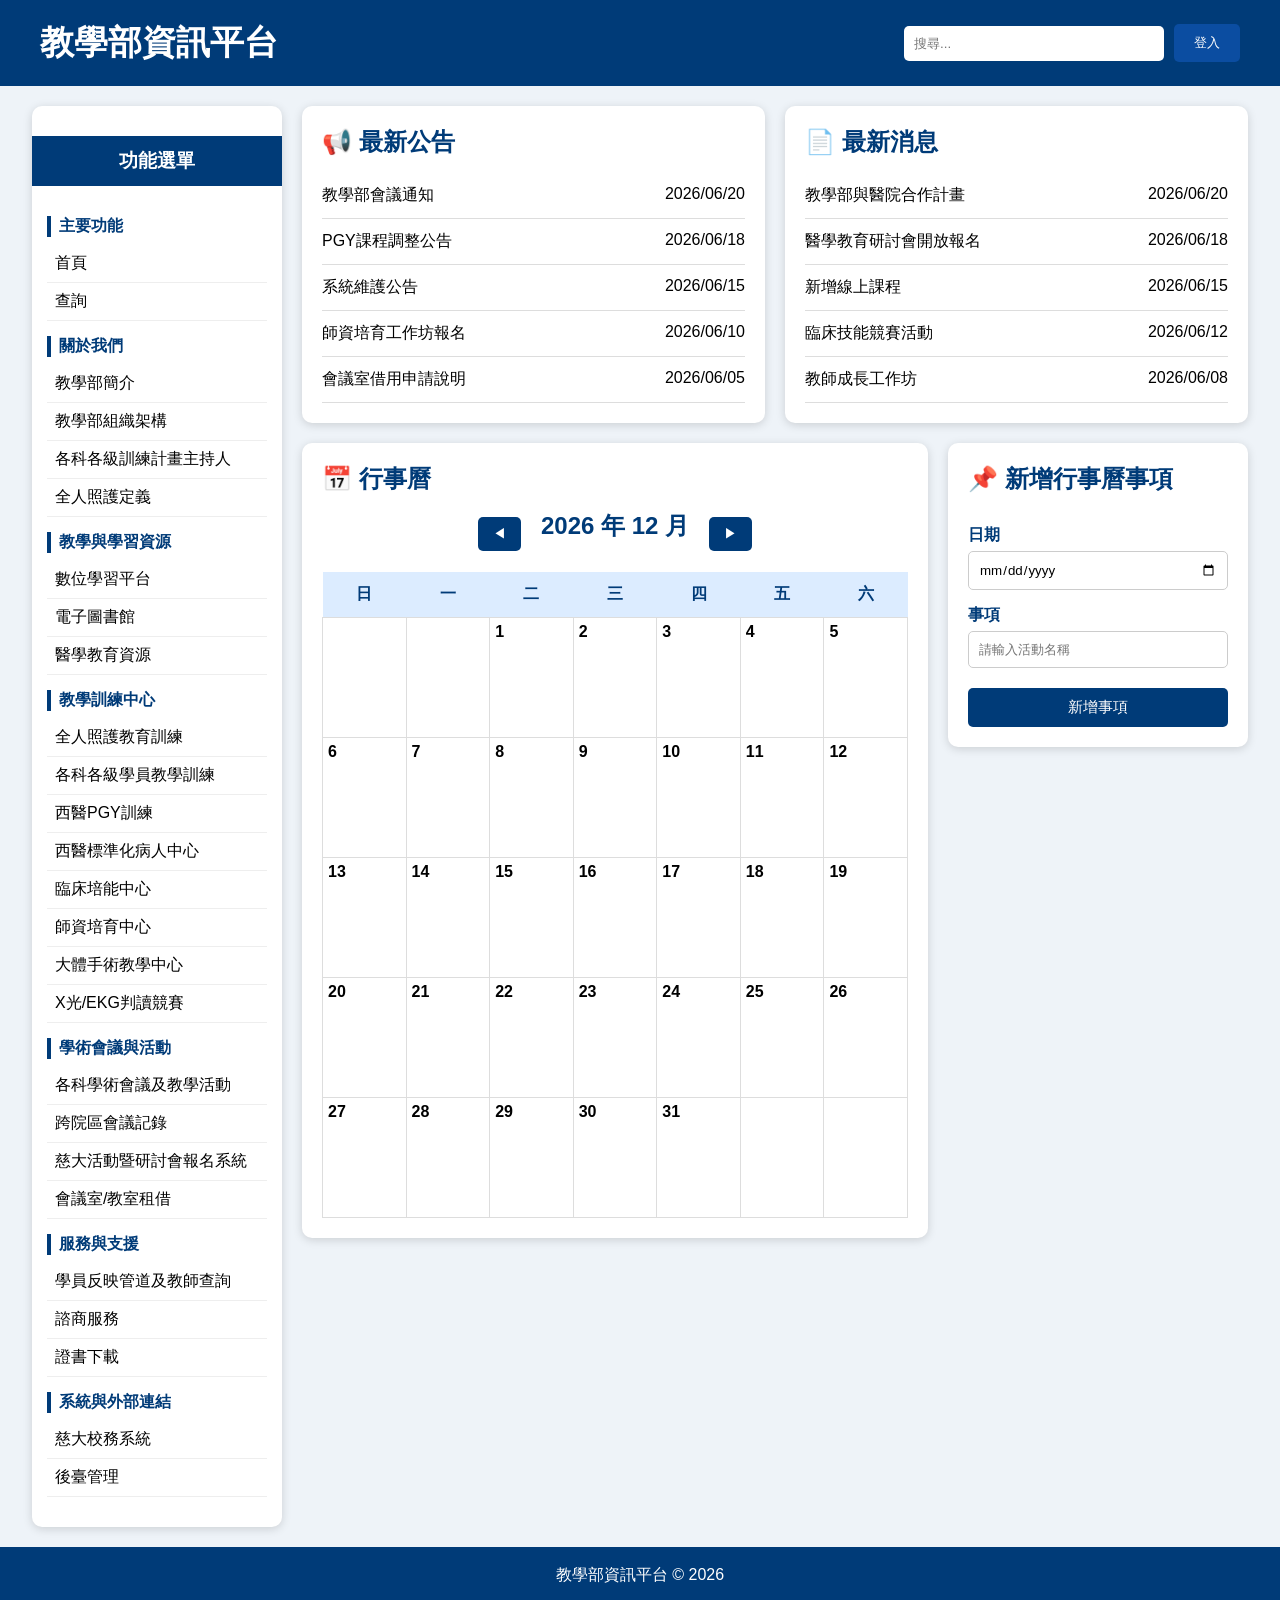
<file: index.html>
<!DOCTYPE html>
<html lang="zh-TW">
<head>
<meta charset="UTF-8">
<meta name="viewport" content="width=device-width, initial-scale=1.0">
<title>教學部資訊平台</title>
<link rel="stylesheet" href="style.css">
</head>

<body>

<header>

<div class="top-bar">

<div class="logo">
<h1>教學部資訊平台</h1>
</div>

<div class="search-area">

<input type="text" placeholder="搜尋...">

<button>登入</button>

</div>

</div>

</header>

<div class="layout">


<aside>

<h3>功能選單</h3>

<div class="menu">

<h4>主要功能</h4>

<ul>
    
    <li onclick="showHome()">
        首頁
    </li>

    <li onclick="showSearch()">
        查詢
    </li>
</ul>


<h4>關於我們</h4>

<ul>
<li onclick="showIntro()">教學部簡介</li>
<li onclick="showOrganization()">教學部組織架構</li>
<li onclick="showTrainingDirector()">各科各級訓練計畫主持人</li>
<li onclick="showWholeCare()">全人照護定義</li>
</ul>


<h4>教學與學習資源</h4>

<ul>
    <li>
        <a href="https://nlms.tzuchi.com.tw/tzuchi/"
           target="_blank"
           rel="noopener noreferrer">
            數位學習平台
        </a>
    </li>

    <li>
        <a href="https://sites.google.com/view/hltzuchilib"
           target="_blank"
           rel="noopener noreferrer">
            電子圖書館
        </a>
    </li>

    <li>醫學教育資源</li>
</ul>


<h4>教學訓練中心</h4>

<ul>
<li>全人照護教育訓練</li>
<li onclick="showTeachingMaterial()">
    各科各級學員教學訓練
</li>
<li>西醫PGY訓練</li>
<li>西醫標準化病人中心</li>
<li>臨床培能中心</li>
<li>師資培育中心</li>
<li>大體手術教學中心</li>
<li>X光/EKG判讀競賽</li>
</ul>


<h4>學術會議與活動</h4>

<ul>
<li>各科學術會議及教學活動</li>
<li>跨院區會議記錄</li>
<li>慈大活動暨研討會報名系統</li>
<li>會議室/教室租借</li>
</ul>


<h4>服務與支援</h4>

<ul>
<li>學員反映管道及教師查詢</li>
<li>諮商服務</li>
<li>證書下載</li>
</ul>


<h4>系統與外部連結</h4>

<ul>
<li>慈大校務系統</li>
<li>後臺管理</li>
</ul>

</div>

</aside>


<main>
<div id="searchContent"
     class="card intro-content"
     style="display:none;">

    <h2>查詢</h2>

    <div class="director-search">

        <div class="search-item">

            <label>查詢方式</label>

            <select id="searchType">
                <option>科別+日期</option>
                <option>科別+時間</option>
                <option>地點+日期</option>
                <option>地點+時間</option>
                <option>科別+地點+日期</option>
                <option>科別+地點+日期+時間</option>
                <option>依科別</option>
                <option>依地點</option>
                <option>依時間</option>
            </select>

        </div>

        <div class="search-item">

            <label>科別</label>

            <select id="department">

                <option value="">請選擇科別</option>
                <option>一般醫學內科</option>
                <option>全院</option>
                <option>內科</option>
                <option>神經科</option>
                <option>外科</option>
                <option>神經外科</option>
                <option>整形外科</option>
                <option>婦產科</option>
                <option>小兒科</option>
                <option>家醫科</option>
                <option>骨科</option>
                <option>復健科</option>
                <option>眼科</option>
                <option>耳鼻喉科</option>
                <option>牙科</option>
                <option>皮膚科</option>
                <option>泌尿科</option>
                <option>放射腫瘤科</option>
                <option>精神醫學部</option>

            </select>

        </div>

        <div class="search-item">

            <label>地點</label>

            <input type="text"
                   id="searchLocation"
                   placeholder="請輸入地點">

        </div>

        <div class="search-item">

            <label>時間</label>

            <input type="text"
                   id="searchTime"
                   placeholder="例如：08:00">

        </div>

        <div class="search-item">

            <label>年度</label>

            <select id="yearSelect"></select>

        </div>

        <div class="search-item">

            <label>月份</label>

            <select id="monthSelect"></select>

        </div>

        <div class="search-item button-area">

            <button type="button"
                    id="directorSearchButton">
                查詢
            </button>

        </div>

    </div>

</div>
    <div id="introContent" class="card intro-content" style="display:none;">

<h2>佛教慈濟醫療財團法人花蓮慈濟醫院教學部簡介</h2>

<p>
    佛教慈濟綜合醫院自開創啟業從事醫療志業服務以來，在證嚴上人的精神感召下，結合眾多的醫護專業人員及志工 ，本著「 尊重生命」的理念，在花東地區落實以病人為中心的急性醫療及社區醫療照顧，使傷患得到適切的照護，成就卓越倍受肯定。並於2002年升格為醫學中心。本著上人教育理想要培養有愛心、肯犧牲奉獻的良醫，花蓮慈濟綜合醫院努力推動臨床醫學教育暨落實臨床教學品質，於2004年7月1日經由院長室指導在醫務部一位助理協助之下草創，並於2005年8月1日在院長室大力支持下遷至大愛六樓正式設立教學部，設立之後除積極推動臨床醫學教育外，亦一直扮演慈濟大學醫學 院的主要實習教學醫院迄今。
</p>

<br>
<p>
教學部目前除督導各科部各級醫師學生學員之教學訓練工作並設置四大中心：師資培育中心、臨床技能中心、標準化病人中心、大體手術教學中心。復成立各種臨床課程教學功能小組，協助臨床醫學教育之規劃與推動，期能在以病人為中心之前提下，建立以學生為中心之優質教學醫學中心，並培養出具有慈濟醫療人文之醫師與醫事人員 。
</p>

<h3> 發展計畫:</h3>
<p>建構多樣化之教學模式與完善之訓練環境</p>
<p>訂定教學與研究之獎勵措施，提升教學與研究品質</p>
<p>培養專業與人文氣息，落實全人照護之醫學教育</p>
<p>加強國際交流與教學研究方面之合作</p>
<p>成為東部地區醫療人員之教育訓練中心</p>

<h3> 中程目標:</h3>
<p>持續為東部醫學中心</p>
<p>推動多元化教學評估方式</p>
<p>成為東部地區醫療專業人員之教育訓練中心</p>
<p>標準化病人跨院區計畫之推動</p>
<p>加強國際交流，提升教學與研究品質</p>

<h3> 長程發展目標:</h3>
<p>建構成為國內全人醫療示範中心</p>
<p>推動執行醫學教育研究計畫</p>
<p>醫學教育的核心課程持續推動</p>
<p>推展標準化病人之教學成為國際典範</p>
<p>推展高階OSCE教育訓練示範中心成為國際典範</p>

<br>
<p>
花蓮慈濟醫院 Buddhist Tzu Chi General Hospital<br>
</p>

</div>

<div id="trainingDirectorContent" class="card intro-content" style="display:none;">

    <h2>各科各級訓練計畫主持人</h2>

   

<h3>114學年各科各級訓練計畫主持人名單</h3>

<div class="pdf-viewer">
    <embed
        src="pdf/114學年各科各級訓練計畫主持人名單(1140716公告).pdf"
        type="application/pdf"
        width="100%"
        height="900px">
</div>

</div>

<div id="wholeCareContent" class="card intro-content" style="display:none;">

<h2>全人照護定義</h2>


<h3>
全人照護相關資料
</h3>
<div class="pdf-viewer">
    <embed
        src="pdf/全人照護定義.pdf"
        type="application/pdf"
        width="100%"
        height="900px">
</div>

</div>

<div id="organizationContent" class="card intro-content" style="display:none;">

<h2>教學部組織架構</h2>

<hr>


<hr>

<table class="organization-table">

<thead>
<tr>
    <th>職稱</th>
    <th>姓名</th>
    <th>聯絡方式</th>
</tr>
</thead>


<tbody>

<tr>
    <td>副院長</td>
    <td>陳宗鷹</td>
    <td>
        與我連絡：
        <a href="mailto:chen7110@tzuchi.com.tw">
        chen7110@tzuchi.com.tw
        </a>
    </td>
</tr>


<tr>
    <td>部主任</td>
    <td>朱紹盈</td>
    <td>
        -
    </td>
</tr>


<tr>
    <td>行政主任</td>
    <td>林雅萍</td>
    <td>
        分機：13646<br>
        與我連絡：
        <a href="mailto:yungping_lin@tzuchi.com.tw">
        yungping_lin@tzuchi.com.tw
        </a>
    </td>
</tr>


<tr>
    <td>組長</td>
    <td>王苓雅</td>
    <td>
        分機：13645<br>
        與我連絡：
        <a href="mailto:ya_wang407@tzuchi.com.tw">
        ya_wang407@tzuchi.com.tw
        </a>
    </td>
</tr>


</tbody>

</table>

<br>


<table class="organization-table">

<thead>
<tr>
    <th>姓名</th>
    <th>聯絡方式</th>
    <th>姓名</th>
    <th>聯絡方式</th>
</tr>
</thead>


<tbody>


<tr>
    <td>蔡宜蓉<br>（分機：13645）</td>
    <td>
        與我連絡：
        <a href="mailto:rong070616@tzuchi.com.tw">
        rong070616@tzuchi.com.tw
        </a>
    </td>

    <td>李旨雲<br>（分機：13644）</td>
    <td>
        與我連絡：
        <a href="mailto:chihyun@tzuchi.com.tw">
        chihyun@tzuchi.com.tw
        </a>
    </td>
</tr>


<tr>
    <td>陳惠珍<br>（分機：13667）</td>
    <td>
        與我連絡：
        <a href="mailto:hueizhen@tzuchi.com.tw">
        hueizhen@tzuchi.com.tw
        </a>
    </td>

    <td>謝惠婷<br>（分機：13666）</td>
    <td>
        與我連絡：
        <a href="mailto:ava_ht@tzuchi.com.tw">
        ava_ht@tzuchi.com.tw
        </a>
    </td>
</tr>


<tr>
    <td>謝淳宇<br>（分機：13639）</td>
    <td>
        與我連絡：
        <a href="mailto:chunyu060@tzuchi.com.tw">
        chunyu060@tzuchi.com.tw
        </a>
    </td>

    <td>葉嘉鳳<br>（分機：13629）</td>
    <td>
        與我連絡：
        <a href="mailto:gigi007@tzuchi.com.tw">
        gigi007@tzuchi.com.tw
        </a>
    </td>
</tr>


<tr>
    <td>黃以婕<br>（分機：13643）</td>
    <td>
        與我連絡：
        @tzuchi.com.tw
    </td>

    <td>黃欣雅<br>（分機：13626）</td>
    <td>
        與我連絡：
        <a href="mailto:hsinya@tzuchi.com.tw">
        hsinya@tzuchi.com.tw
        </a>
    </td>
</tr>


<tr>
    <td>施郁絜<br>（分機：13690）</td>
    <td>
        與我連絡：
        <a href="mailto:mignon83@tzuchi.com.tw">
        mignon83@tzuchi.com.tw
        </a>
    </td>

    <td>陳王軒<br>（分機：13628）</td>
    <td>
        與我連絡：
        <a href="mailto:satc830227@tzuchi.com.tw">
        satc830227@tzuchi.com.tw
        </a>
    </td>
</tr>


<tr>
    <td>陳俐羽<br>（分機：12121）</td>
    <td>
        與我連絡：
        <a href="mailto:rani37jason@tzuchi.com.tw">
        rani37jason@tzuchi.com.tw
        </a>
    </td>

    <td>林瑀慈<br>（分機：12122）</td>
    <td>
        與我連絡：
        <a href="mailto:s10343010@tzuchi.com.tw">
        s10343010@tzuchi.com.tw
        </a>
    </td>
</tr>


</tbody>

</table>


<table class="work-table">


<tr>
<th>姓名</th>
<th>負責業務</th>
<th>分機</th>
</tr>


<tr>
<td>林雅萍</td>

<td>
一、協調督導五大中心業務進度<br>
二、督導大體手術教學中心業務<br>
三、督導慈大實習醫學生(含後中醫)相關業務
</td>

<td>13646</td>
</tr>



<tr>
<td>王苓雅</td>

<td>
一、督導師資培育中心業務<br>
二、綜理師資培育(含一般醫學師資訓練)業務<br>
三、全人照護(醫療)<br>
四、整合實習醫學生、PGY、住院醫師、醫事人員教學業務<br>
五、行政業務(ISO、專案、工作計畫進度)<br>
六、醫學教育委員會
</td>

<td>13645</td>
</tr>



<tr>
<td>李旨雲</td>

<td>
一、辦理實習醫學生巧手盃競賽<br>
二、擬真訓練課程<br>
三、模型教具管理<br>
四、辦理急救訓練課程
</td>

<td>13644</td>
</tr>



<tr>
<td>葉嘉鳳</td>

<td>
一、慈大實習醫學生(含後中醫)相關業務<br>
二、大體模擬手術中心相關業務<br>
三、超音波工作坊(1次/年)
</td>

<td>13629</td>
</tr>



<tr>
<td>蔡宜蓉</td>

<td>
一、一般醫學師資訓練(40+7)<br>
二、醫學教育研究行政業務推動<br>
三、客座教授<br>
四、教職申請<br>
五、高教深耕計畫<br>
六、東區醫療網計畫教育訓練
</td>

<td>13645</td>
</tr>



<tr>
<td>陳惠珍</td>

<td>
一、臨床醫事人員培訓<br>
二、全人醫療<br>
三、跨領域團隊合作訓練<br>
四、醫事教育委員會
</td>

<td>13667</td>
</tr>



<tr>
<td>謝惠婷</td>

<td>
一、綜理標準化病人中心業務<br>
二、綜理(每週四)全院性學術演講安排/學分申請<br>
三、東區醫療網計畫教育訓練
</td>

<td>13666</td>
</tr>



<tr>
<td>黃以婕</td>

<td>
一、辦理院外實習醫學生各項業務<br>
二、住院醫師業務<br>
三、綜理教學門診相關業務<br>
四、綜理住診教學相關業務<br>
五、諮商輔導行政處理<br>
六、教學部部務會議
</td>

<td>13643</td>
</tr>



<tr>
<td>黃欣雅</td>

<td>
一、畢業後一般醫學訓練計畫(PGY)專任助理
</td>

<td>13626</td>
</tr>



<tr>
<td>謝淳宇</td>

<td>
一、OSCE訓練與OSCE國考相關業務<br>
二、特殊教室管理<br>
三、全院臨床技能課程安排<br>
四、學習成效：80項技能→課程地圖
</td>

<td>13639</td>
</tr>



<tr>
<td>施郁絜</td>

<td>
一、本院各類學術活動、研究成果、學術論文海報、教學相關海報製作之設計、美工製作及輸出事項<br>
二、辦理全院數位學習(e-Learning)業務
</td>

<td>13690</td>
</tr>



<tr>
<td>陳王軒</td>

<td>
一、督導臨床技能中心業務<br>
二、督導教材室業務<br>
三、綜理全院數位學習(e-Learning)業務<br>
四、教學部相關教學網站製作及後端維護作業<br>
五、教學部一般教室管理<br>
六、教學部設備管理<br>
七、創新教學業務開發<br>
八、虛擬病人教案開發<br>
九、E-Portfolio資訊窗口
</td>

<td>13628</td>
</tr>



<tr>
<td>陳俐羽</td>

<td>
一、綜理圖書館業務(含圖書管理委員會)<br>
二、電子資源/參考諮詢<br>
三、實證醫學業務<br>
四、科基金管理(財務)
</td>

<td>12121</td>
</tr>



<tr>
<td>林瑀慈</td>

<td>
一、綜理圖書館業務(含圖書管理委員會)<br>
二、實證醫學業務<br>
三、流通業務
</td>

<td>12122</td>
</tr>


</table>

</div>

<div id="teachingMaterialContent"
     class="card intro-content"
     style="display:none;">

    <h2>全院性臨床教學教材</h2>

    <p>
        📄
        <a href="https://教材網址"
           target="_blank">
            全院性臨床教學教材
        </a>
    </p>

    <table class="teaching-table">

        <thead>
            <tr>
                <th>系別</th>
                <th>部科別</th>
                <th>科名</th>
            </tr>
        </thead>

        <tbody>


        <tr>

            <td rowspan="2">內科系</td>

            <td>
            <a href="#" onclick="showInternalMedicine();return false;">
            內科部
            </a>
            </td>

            <td>

                <a href="#">一般醫學內科</a>、
                <a href="#">心臟內科</a>、
                <a href="#">血液腫瘤科</a>、
                <a href="#">風濕免疫科</a>、
                <a href="#">胸腔內科</a>、
                <a href="#">腎臟內科</a>、
                <a href="#">感染科</a>、
                <a href="#">腸胃內科</a>、
                <a href="#">新陳代謝及內分泌科</a>、
                <a href="#">重症加護內科</a>

            </td>

        </tr>

        <tr>

            
            <td>
                內科系其他科
            </td>

            <td>

                <a href="#">小兒部</a>、
                <a href="#">家庭醫學科</a>、
                <a href="#">精神醫學部</a>、
                <a href="#">神經內科部</a>、
                <a href="#">老年醫學科</a>

            </td>

        </tr>


        <tr>

            <td rowspan="2">外科系</td>

            <td>
                <a href="#">外科部</a>
            </td>

            <td>

                <a href="#">一般暨消化系外科</a>、
                <a href="#">重症加護外科</a>、
                <a href="#">整形暨重建外科</a>、
                <a href="#">心臟胸腔外科</a>

            </td>

        </tr>

        <tr>

            <td>
                外科系其他科
            </td>

            <td>

                <a href="#">神經外科部</a>、
                <a href="#">婦產部</a>、
                <a href="#">骨科部</a>、
                <a href="#">泌尿部</a>、
                <a href="#">眼科</a>、
                <a href="#">耳鼻喉科</a>、
                <a href="#">麻醉部</a>

            </td>

        </tr>


        <tr>

            <td>其他科系</td>

            <td colspan="2">

                <a href="#">皮膚科</a>、
                <a href="#">復健醫學部</a>、
                <a href="#">急診部</a>、
                <a href="#">影像醫學部</a>、
                <a href="#">放射腫瘤部</a>、
                <a href="#">核子醫學科</a>、
                <a href="#">牙科部</a>、
                <a href="#">中醫部</a>、
                <a href="#">臨床病理科</a>、
                <a href="#">重症醫學部</a>、
                <a href="#">職業醫學科</a>、
                <a href="#">解剖病理部</a>

            </td>

        </tr>

        </tbody>

    </table>

    <br>
<p>
花蓮慈濟醫院 Buddhist Tzu Chi General Hospital<br>
</p>

</div>
<div id="internalMedicineContent"
     class="card intro-content"
     style="display:none;">

    <h2>
        
        <a href="#" onclick="showTeachingMaterial();return false;">
            系部科別
        </a>
        >> 內科部
    </h2>


   <h3>內科部實習醫學生臨床教學訓練計畫-Clerk</h3>

<p>
【
<a href="#" onclick="showUGY();return false;">
請參閱 內科部教學訓練計畫-UGY
</a>
】
</p>

<p>
【
<a href="#" onclick="showUGY6();return false;">
請參閱 內科部教學訓練計畫-UGY(六年制)
</a>
】
</p>

<br>

<h3>內科部實習醫學生臨床教學訓練計畫-後中</h3>

<p>
【
<a href="#" onclick="showPostBac();return false;">
請參閱 內科部實習醫學生臨床教學訓練計畫-後中醫
</a>
】
</p>

<br>

<p>
<a href="#" onclick="showResident();return false;">
內科專科醫師訓練計畫書
</a>
</p>

    <p>
    <a href="pdf/內科部臨床技能教學手冊.doc" download>
        內科部臨床技能教學手冊
    </a>
    →
    <a href="#">
        線上學習專區
    </a>
</p>

    <p>
        <a href="pdf/內科常見的各種症狀及徵候解釋.doc" download>內科常見的各種症狀及徵候解釋</a>
    </p>

    <p>
        <a href="pdf/理學檢查評分表.doc" download>理學檢查評分表</a>
    </p>

    <p>
        <a href="pdf/Resident 報告 Grand Round 注意事項.doc" download>Resident 報告 Grand Round 注意事項</a>
    </p>

    <p>
        <a href="#">內科部臨床業務公告事項</a>
    </p>

    <br><br>

    花蓮慈濟醫院 Buddhist Tzu Chi General Hospital

</div>

<div id="UGYContent"
     class="card intro-content"
     style="display:none;">

    <h2>內科部教學訓練計畫-UGY</h2>

    <div class="pdf-viewer">

        <embed
            src="pdf/內科部實習醫學生臨床教學訓練計畫-Clerk.pdf"
            type="application/pdf"
            width="100%"
            height="900px">

    </div>

</div>


<div id="UGY6Content"
     class="card intro-content"
     style="display:none;">

    <h2>內科部教學訓練計畫-UGY(六年制)</h2>

    <div class="pdf-viewer">

        <embed
            src="pdf/內科部實習醫學生臨床教學訓練計畫-Clerk2.pdf"
            type="application/pdf"
            width="100%"
            height="900px">

    </div>

</div>

<div id="PostBacContent"
     class="card intro-content"
     style="display:none;">

    <h2>內科部實習醫學生臨床教學訓練計畫-後中醫</h2>

    <div class="pdf-viewer">

        <embed
            src="pdf/內科部實習醫學生臨床教學訓練計畫【後中】.pdf"
            type="application/pdf"
            width="100%"
            height="900px">

    </div>

</div>

<div id="ResidentContent"
     class="card intro-content"
     style="display:none;">

    <h2>內科專科醫師訓練計畫書</h2>

    <div class="pdf-viewer">

        <embed
            src="pdf/內科專科醫師訓練計畫書14.pdf"
            type="application/pdf"
            width="100%"
            height="900px">

    </div>

</div>

<div class="news">

<section class="card notice">

<h2>📢 最新公告</h2>

<ul>

<li><span>教學部會議通知</span><span>2026/06/20</span></li>

<li><span>PGY課程調整公告</span><span>2026/06/18</span></li>

<li><span>系統維護公告</span><span>2026/06/15</span></li>

<li><span>師資培育工作坊報名</span><span>2026/06/10</span></li>

<li><span>會議室借用申請說明</span><span>2026/06/05</span></li>

</ul>

</section>

<section class="card notice">

<h2>📄 最新消息</h2>

<ul>

<li><span>教學部與醫院合作計畫</span><span>2026/06/20</span></li>

<li><span>醫學教育研討會開放報名</span><span>2026/06/18</span></li>

<li><span>新增線上課程</span><span>2026/06/15</span></li>

<li><span>臨床技能競賽活動</span><span>2026/06/12</span></li>

<li><span>教師成長工作坊</span><span>2026/06/08</span></li>

</ul>

</section>

</div>

<div class="calendar-layout">

    <!-- 左 -->
    <div class="calendar-area">

        <section class="card">

            <h2>📅 行事曆</h2>

            <div class="calendar-header">
                <button id="prevMonth">◀</button>

                <h2 id="monthTitle"></h2>

                <button id="nextMonth">▶</button>
            </div>

            <table id="calendar">

                <thead>

                    <tr>
                        <th>日</th>
                        <th>一</th>
                        <th>二</th>
                        <th>三</th>
                        <th>四</th>
                        <th>五</th>
                        <th>六</th>
                    </tr>

                </thead>

                <tbody>

                </tbody>

            </table>

        </section>

    </div>

    <!-- 右 -->

    <div class="form-area">

        <section class="card">

            <h2>📌 新增行事曆事項</h2>

            <div class="event-form">

                <label>日期</label>

                <input type="date" id="eventDate">

                <label>事項</label>

                <input
                    type="text"
                    id="eventText"
                    placeholder="請輸入活動名稱">

                <button id="addEvent">
                    新增事項
                </button>

            </div>

        </section>

    </div>

</div>

</main>

</div>

<footer>

教學部資訊平台 © 2026

</footer>

<script src="script.js"></script>
</body>
</html>
</file>
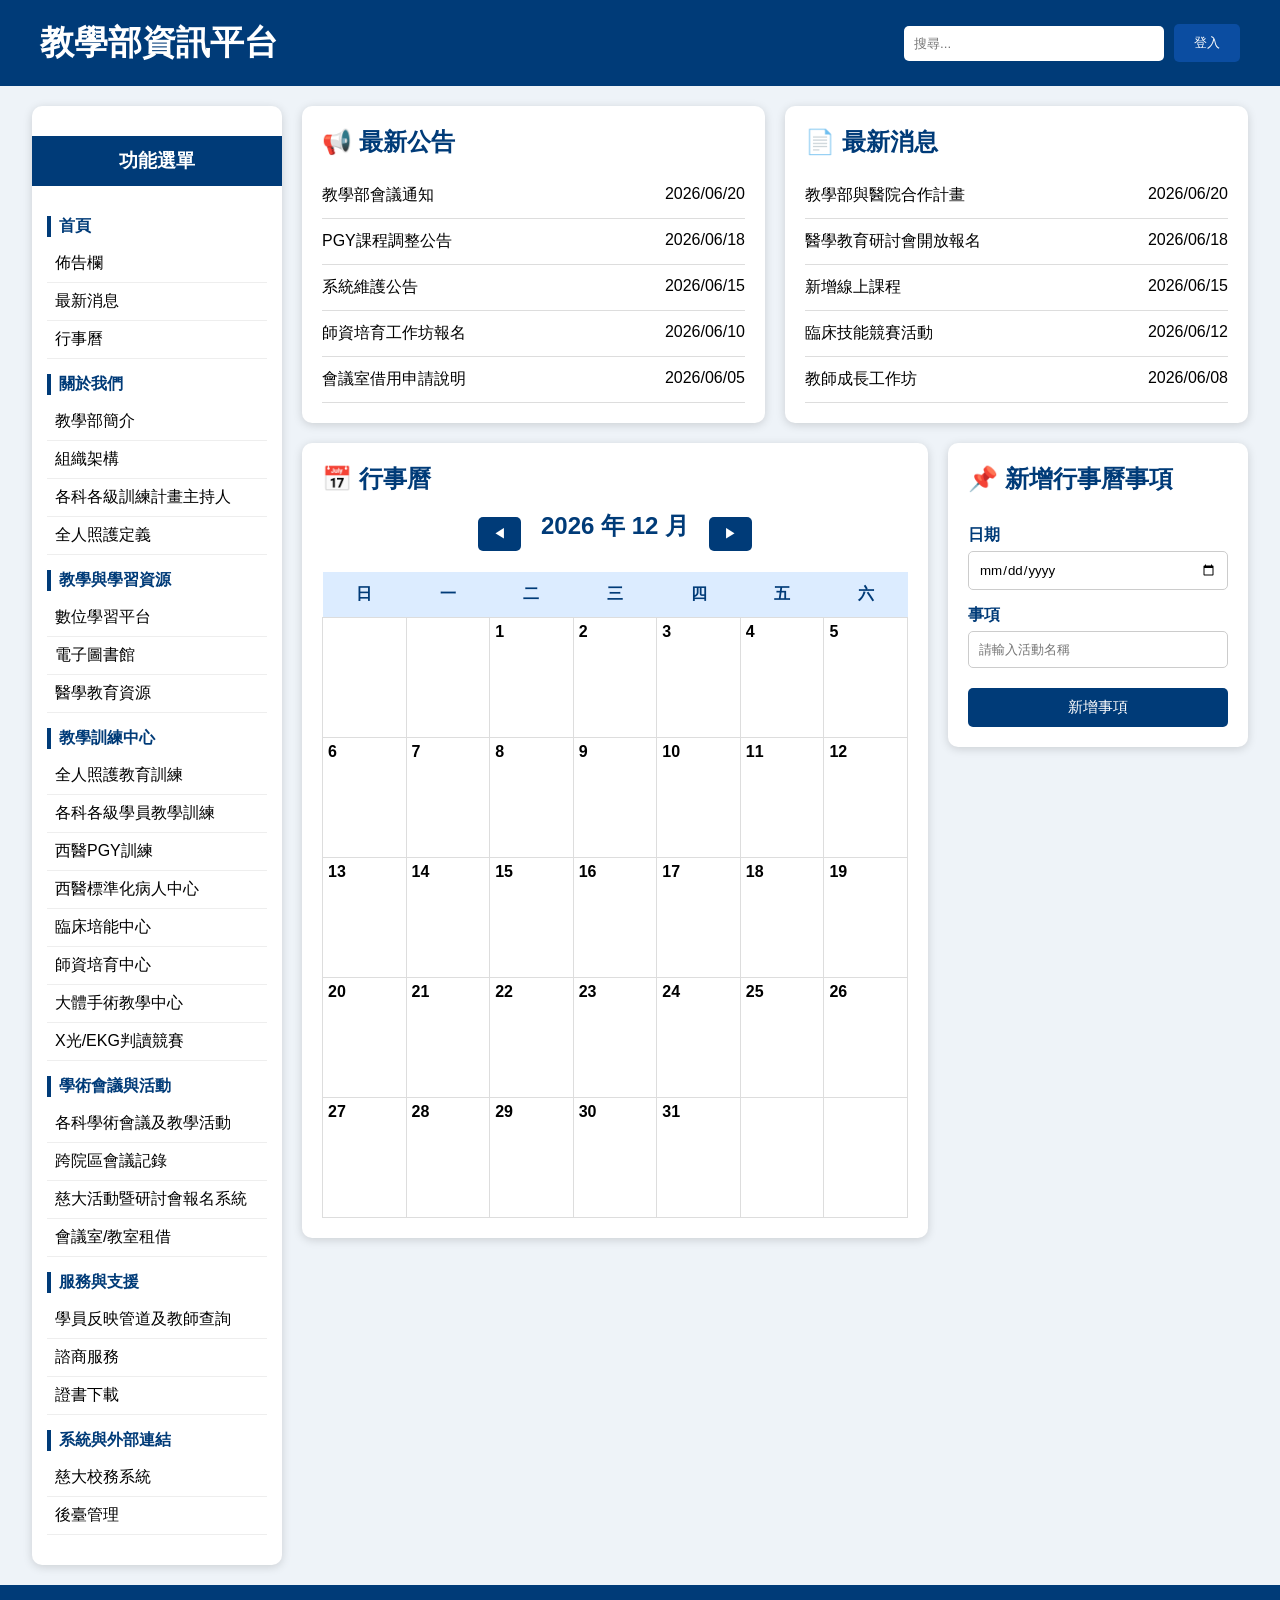
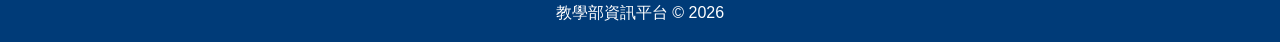
<file: index_team.html>
<!DOCTYPE html>
<html lang="zh-TW">
<head>
<meta charset="UTF-8">
<meta name="viewport" content="width=device-width, initial-scale=1.0">
<title>教學部資訊平台</title>
<link rel="stylesheet" href="style.css">
</head>

<body>

<header>

<div class="top-bar">

<div class="logo">
<h1>教學部資訊平台</h1>
</div>

<div class="search-area">

<input type="text" placeholder="搜尋...">

<button>登入</button>

</div>

</div>

</header>

<div class="layout">


<aside>

<h3>功能選單</h3>

<div class="menu">

<h4>首頁</h4>

<ul>
<li>佈告欄</li>
<li>最新消息</li>
<li>行事曆</li>
</ul>


<h4>關於我們</h4>

<ul>
<li>教學部簡介</li>
<li>組織架構</li>
<li>各科各級訓練計畫主持人</li>
<li>全人照護定義</li>
</ul>


<h4>教學與學習資源</h4>

<ul>
<li>數位學習平台</li>
<li>電子圖書館</li>
<li>醫學教育資源</li>
</ul>


<h4>教學訓練中心</h4>

<ul>
<li>全人照護教育訓練</li>
<li>各科各級學員教學訓練</li>
<li>西醫PGY訓練</li>
<li>西醫標準化病人中心</li>
<li>臨床培能中心</li>
<li>師資培育中心</li>
<li>大體手術教學中心</li>
<li>X光/EKG判讀競賽</li>
</ul>


<h4>學術會議與活動</h4>

<ul>
<li>各科學術會議及教學活動</li>
<li>跨院區會議記錄</li>
<li>慈大活動暨研討會報名系統</li>
<li>會議室/教室租借</li>
</ul>


<h4>服務與支援</h4>

<ul>
<li>學員反映管道及教師查詢</li>
<li>諮商服務</li>
<li>證書下載</li>
</ul>


<h4>系統與外部連結</h4>

<ul>
<li>慈大校務系統</li>
<li>後臺管理</li>
</ul>

</div>

</aside>

<!-- 中間 -->

<main>

<div class="news">

<section class="card notice">

<h2>📢 最新公告</h2>

<ul>

<li><span>教學部會議通知</span><span>2026/06/20</span></li>

<li><span>PGY課程調整公告</span><span>2026/06/18</span></li>

<li><span>系統維護公告</span><span>2026/06/15</span></li>

<li><span>師資培育工作坊報名</span><span>2026/06/10</span></li>

<li><span>會議室借用申請說明</span><span>2026/06/05</span></li>

</ul>

</section>

<section class="card notice">

<h2>📄 最新消息</h2>

<ul>

<li><span>教學部與醫院合作計畫</span><span>2026/06/20</span></li>

<li><span>醫學教育研討會開放報名</span><span>2026/06/18</span></li>

<li><span>新增線上課程</span><span>2026/06/15</span></li>

<li><span>臨床技能競賽活動</span><span>2026/06/12</span></li>

<li><span>教師成長工作坊</span><span>2026/06/08</span></li>

</ul>

</section>

</div>

<div class="calendar-layout">

    <!-- 左 -->
    <div class="calendar-area">

        <section class="card">

            <h2>📅 行事曆</h2>

            <div class="calendar-header">
                <button id="prevMonth">◀</button>

                <h2 id="monthTitle"></h2>

                <button id="nextMonth">▶</button>
            </div>

            <table id="calendar">

                <thead>

                    <tr>
                        <th>日</th>
                        <th>一</th>
                        <th>二</th>
                        <th>三</th>
                        <th>四</th>
                        <th>五</th>
                        <th>六</th>
                    </tr>

                </thead>

                <tbody>

                </tbody>

            </table>

        </section>

    </div>

    <!-- 右 -->

    <div class="form-area">

        <section class="card">

            <h2>📌 新增行事曆事項</h2>

            <div class="event-form">

                <label>日期</label>

                <input type="date" id="eventDate">

                <label>事項</label>

                <input
                    type="text"
                    id="eventText"
                    placeholder="請輸入活動名稱">

                <button id="addEvent">
                    新增事項
                </button>

            </div>

        </section>

    </div>

</div>

<script src="script_team.js"></script>

</main>

</div>

<footer>

教學部資訊平台 © 2026

</footer>

</body>
</html>
</file>
<file: style.css>
*{
    margin:0;
    padding:0;
    box-sizing:border-box;
    font-family:"Microsoft JhengHei",sans-serif;
}

body{
    background:#eef3f8;
}


header{
    background:#003b78;
    color:white;
}

.top-bar{
    display:flex;
    justify-content:space-between;
    align-items:center;
    padding:20px 40px;
}

.logo h1{
    font-size:34px;
}

.search-area{
    display:flex;
    align-items:center;
}

.search-area input{
    width:260px;
    padding:10px;
    border-radius:5px;
    border:none;
    margin-right:10px;
}

.search-area button{
    background:#0b4da1;
    color:white;
    border:none;
    padding:10px 20px;
    border-radius:5px;
    cursor:pointer;
}

.search-area button:hover{
    background:#0a3d82;
}


nav{
    background:white;
    border-bottom:2px solid #dbe6f4;
}

nav ul{
    display:flex;
    justify-content:center;
    list-style:none;
}

nav li{
    padding:18px 28px;
    cursor:pointer;
    color:#003b78;
    font-weight:bold;
}

nav li:hover{
    background:#e9f2ff;
}


.layout{
    width:95%;
    margin:20px auto;
    display:flex;
    gap:20px;
}


aside{
    width:250px;
    flex-shrink:0;
    background:white;
    border-radius:10px;
    box-shadow:0 2px 10px rgba(0,0,0,.15);
    overflow:hidden;
}

aside h3{
    background:#003b78;
    color:white;
    text-align:center;
    padding:12px;
}


.menu{
    padding:15px;
}

.menu h4{
    color:#003b78;
    margin-top:15px;
    margin-bottom:8px;
    border-left:4px solid #003b78;
    padding-left:8px;
}

.menu ul{
    list-style:none;
    margin-bottom:15px;
}

.menu li{
    padding:8px;
    border-bottom:1px solid #eee;
    cursor:pointer;
}

.menu li:hover{
    background:#eef5ff;
}


/* 側邊選單連結取消底線 */

.menu a{
    display:block;
    color:inherit;
    text-decoration:none;
}

.menu a:visited{
    color:inherit;
    text-decoration:none;
}

.menu a:hover{
    color:inherit;
    text-decoration:none;
}

.menu a:active{
    color:inherit;
    text-decoration:none;
}


main{
    flex:1;
    min-width:0;
}


.card{
    background:white;
    border-radius:10px;
    padding:20px;
    box-shadow:0 2px 10px rgba(0,0,0,.15);
    margin-bottom:20px;
}

.card h2{
    color:#003b78;
    margin-bottom:15px;
}


.news{
    display:flex;
    gap:20px;
}

.notice{
    flex:1;
}

.notice ul{
    list-style:none;
}

.notice li{
    display:flex;
    justify-content:space-between;
    padding:12px 0;
    border-bottom:1px solid #ddd;
}


table{
    width:100%;
    border-collapse:collapse;
    table-layout:fixed;
}

th{
    width:14.28%;
    background:#dcecff;
    color:#003b78;
    padding:12px;
}

td{
    width:14.28%;
    height:120px;
    border:1px solid #ddd;
    padding:5px;
    vertical-align:top;
    position:relative;
    overflow-y:auto;
}


.event{
    margin-top:6px;
    border-radius:5px;
    text-align:center;
    padding:3px;
    font-size:12px;
}

.green{
    background:#cfead3;
}

.yellow{
    background:#ffe59d;
}

.blue{
    background:#b8dbff;
}

.purple{
    background:#dcc7ff;
}


footer{
    margin-top:20px;
    background:#003b78;
    color:white;
    text-align:center;
    padding:18px;
}


.calendar-header{
    display:flex;
    justify-content:center;
    align-items:center;
    gap:20px;
    margin-bottom:15px;
}

.calendar-header button{
    padding:8px 15px;
    border:none;
    background:#003b78;
    color:white;
    border-radius:5px;
    cursor:pointer;
}

.calendar-header button:hover{
    background:#0b4da1;
}


.date{
    font-weight:bold;
}

.event-item{
    margin-top:4px;
    padding:3px 5px;
    border-radius:5px;
    background:#d7ebff;
    font-size:12px;
    white-space:nowrap;
    overflow:hidden;
    text-overflow:ellipsis;
}


#addEvent{
    padding:10px 20px;
    background:#003b78;
    color:white;
    border:none;
    border-radius:5px;
    cursor:pointer;
}


/* ===== 行事曆 ===== */

.calendar-layout{
    display:flex;
    gap:20px;
    align-items:flex-start;
}

.calendar-area{
    flex:3;
    min-width:0;
}

.form-area{
    flex:1;
    min-width:300px;
}


/* ===== 新增事項 ===== */

.event-form{
    display:flex;
    flex-direction:column;
}

.event-form label{
    margin-top:15px;
    margin-bottom:5px;
    color:#003b78;
    font-weight:bold;
}

.event-form input{
    width:100%;
    padding:10px;
    border:1px solid #ccc;
    border-radius:5px;
}

.event-form button{
    margin-top:20px;
    padding:12px;
    background:#003b78;
    color:white;
    border:none;
    border-radius:5px;
    cursor:pointer;
    font-size:15px;
}

.event-form button:hover{
    background:#0b4da1;
}


.intro-content{
    line-height:1.8;
    padding:30px;
    background:white;
}

.intro-content h2{
    color:#00695c;
    border-bottom:2px solid #00695c;
    padding-bottom:10px;
}

.intro-content h3{
    margin-top:25px;
    color:#444;
}

.intro-content li{
    margin:8px 0;
}


.director-search{
    display:flex;
    flex-direction:row;
    align-items:flex-end;
    gap:15px;
    flex-wrap:wrap;
    margin-bottom:20px;
}

.search-item{
    display:flex;
    flex-direction:column;
}

.director-search label{
    font-weight:bold;
    color:#003b78;
    margin-bottom:5px;
}

.director-search input,
.director-search select{
    padding:10px;
    border:1px solid #ccc;
    border-radius:5px;
    font-size:15px;
    min-width:150px;
}

.director-search button{
    padding:10px 25px;
    background:#003b78;
    color:white;
    border:none;
    border-radius:5px;
    cursor:pointer;
}

.director-search button:hover{
    background:#0b4da1;
}


.pdf-viewer{
    margin-top:30px;
}

.pdf-viewer embed{
    border:1px solid #ccc;
    border-radius:8px;
}


.organization-table,
.staff-table,
.work-table{
    width:100%;
    border-collapse:collapse;
    margin-top:20px;
    table-layout:auto;
}

.organization-table th,
.organization-table td,
.staff-table td,
.work-table th,
.work-table td{
    border:1px solid #ccc;
    padding:12px;
    vertical-align:top;
    width:auto;
    height:auto;
    overflow:visible;
}

.organization-table th,
.work-table th{
    background:#e8f1ff;
}

.staff-table td{
    width:50%;
    line-height:1.8;
}

.work-table td:nth-child(2){
    line-height:1.8;
    text-align:left;
}


h3{
    margin-top:30px;
}


.teaching-table{
    width:100%;
    border-collapse:collapse;
    margin-top:20px;
    table-layout:auto;
}

.teaching-table th,
.teaching-table td{
    border:1px solid #ccc;
    padding:12px;
    vertical-align:top;
    width:auto;
    height:auto;
    overflow:visible;
}

.teaching-table th{
    background:#0b6fa4;
    color:#fff;
    text-align:center;
}

.teaching-table td{
    line-height:2;
}

.teaching-table a{
    color:#0066cc;
    text-decoration:none;
}

.teaching-table a:hover{
    text-decoration:underline;
}


/* ===== 響應式版面 ===== */

@media (max-width:900px){

    .layout{
        width:95%;
        flex-direction:column;
    }

    aside{
        width:100%;
    }

    .news{
        flex-direction:column;
    }

    .calendar-layout{
        flex-direction:column;
    }

    .calendar-area,
    .form-area{
        width:100%;
        min-width:0;
    }

    .top-bar{
        flex-direction:column;
        align-items:flex-start;
        gap:15px;
        padding:20px;
    }

    .search-area{
        width:100%;
    }

    .search-area input{
        width:100%;
    }

}

.pdf-viewer{
    width:100%;
    margin:20px 0;
}

.pdf-viewer embed{
    width:100%;
    height:900px;
    border:1px solid #ccc;
    border-radius:8px;
    background:#fff;
}
</file>
